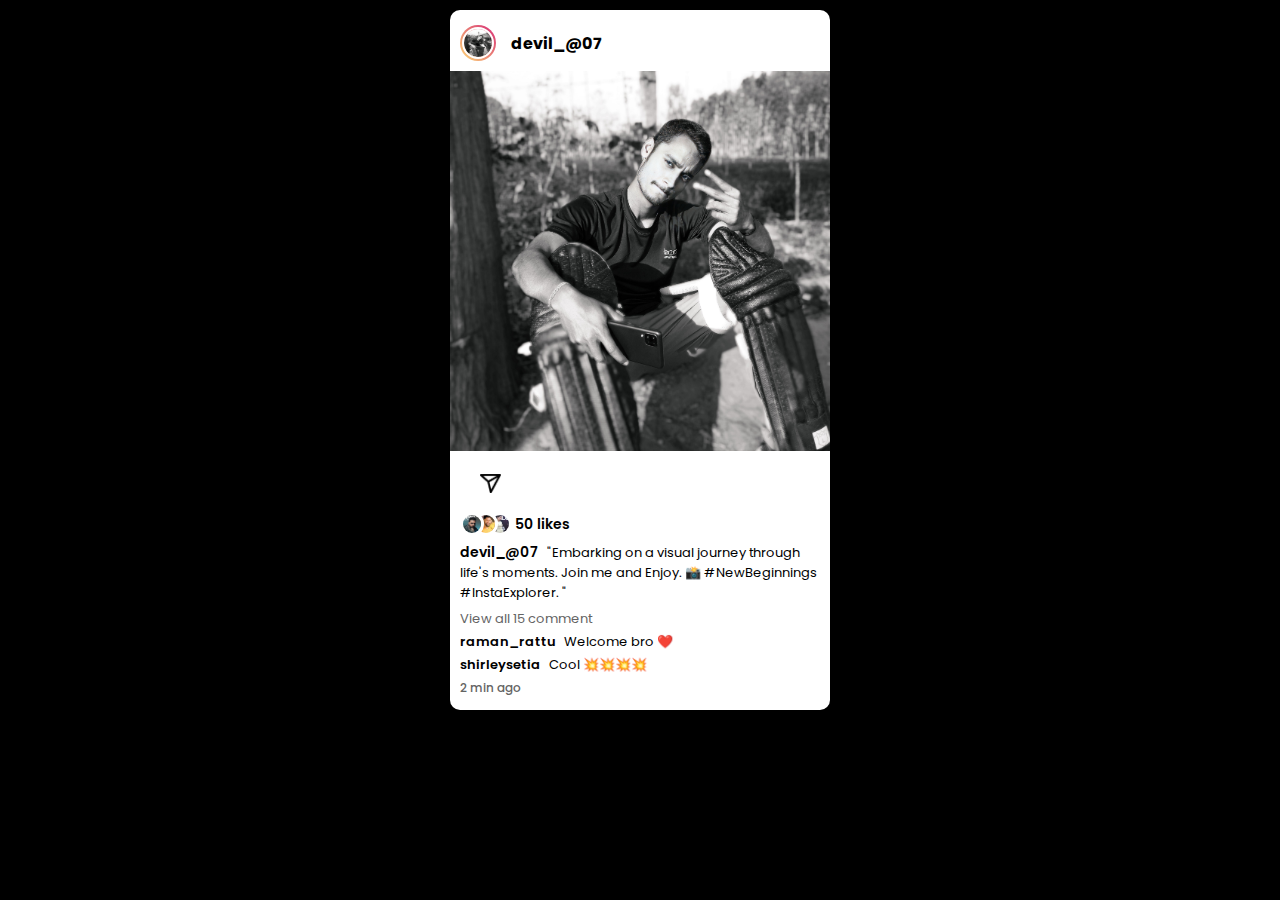
<file: index.html>
<!DOCTYPE html>
<html lang="en">

<head>
  <meta charset="UTF-8">
  <meta name="viewport" content="width=device-width, initial-scale=1.0">
  <link rel="stylesheet" href="https://cdnjs.cloudflare.com/ajax/libs/font-awesome/6.5.1/css/all.min.css"
    integrity="sha512-DTOQO9RWCH3ppGqcWaEA1BIZOC6xxalwEsw9c2QQeAIftl+Vegovlnee1c9QX4TctnWMn13TZye+giMm8e2LwA=="
    crossorigin="anonymous" referrerpolicy="no-referrer" />
    <link rel="stylesheet" href="insta.css">
  <title>Instagram Page</title>
</head>

<body>
  <div class="container">
    <div class="insta-box">

      <!-- <div class="insta-header row">
        <div class="logo-box">
          <h2>Instagram</h2>
        </div>
        <div class="like-share">
          <i class="fa-regular fa-heart"></i>
          <i class="fa-regular fa-share-from-square"></i>
        </div>
      </div>
<hr> -->
      <div class="insta-post">

        <div class="post-id">
          <div class="id-name">
            <div class="id-img">
              <img src="1702214433861.jpg" alt="">
            </div>
            <div class="name">devil_@07</div>
            <!-- <i class="fa-regular fa-circle-check"></i> -->
          </div>
          <div class="option">
            <i class="fa-solid fa-ellipsis"></i>
          </div>
        </div>

        <div class="post-image">
          <img src="1702214433861.jpg">
        </div>

        <div class="actions row">
          <div class="post-action">
            <i class="fa-regular fa-heart"></i>
            <i class="fa-regular fa-comment"></i>
            <img src="msg.jpg" width="21px" class="msg">
          </div>
          <div class="post-save">
            <i class="fa-regular fa-bookmark"></i>
          </div>

        </div>

        <div class="post-likes">
          <div class="like-people">
            <img src="Karan Aujla.jpg" alt="">
            <img src="Dhoni.jpg" alt="">
            <img src="Hande Erćel.jpg" alt="">
          </div>
          <div class="total-likes">50 likes</div>
        </div>

        <div class="post-disc">
          <span>devil_@07</span> "Embarking on a visual journey through life's moments. Join me and Enjoy. 📸 #NewBeginnings #InstaExplorer.
          "
        </div>

        <label for="comment" id="comment-btn">View all 15 comment</label>

        <div class="show-comment">
          <div class="first row">
            <p><span>raman_rattu</span> Welcome bro ❤️</p>
             <i class="fa-regular fa-heart"></i>
          </div>
          <div class="second row">
            <p><span>shirleysetia</span> Cool 💥💥💥💥</p>
             <i class="fa-regular fa-heart"></i>
          </div>
        </div>

        <div class="post-time">2 min ago</div>

      </div>

      <!-- <div class="insta-fotter row">
        <i class="fa-solid fa-house-chimney"></i>
        <i class="fa-solid fa-magnifying-glass"></i>
        <i class="fa-regular fa-square-plus"></i>
        <i class="fa-solid fa-play"></i>
        <i class="fa-regular fa-circle-user"></i>
      </div> -->

    </div>
  </div>
</body>

</html>
</file>
<file: insta.css>
@import url('https://fonts.googleapis.com/css2?family=Poppins:wght@100;400;600;700;800;900&display=swap');

  * {
    margin: 0;
    padding: 0;
    box-sizing: border-box;
    font-family: 'Poppins', sans-serif;
  }

  body {
    background-color: #000;
  }

  .row {
    width: 100%;
    display: flex;
    align-items: center;
    text-align: center;
    justify-content: space-between;
    flex-wrap: wrap;
  }

  .container {
    
    border: none;
    background-color: #ffffff;
    color: #000;
    margin: 10px auto 0;
    width: 380px;
    height: 700px;
    display: flex;
    flex-wrap: wrap;
    border-radius: 10px;
  }

  .insta-box {
    width: 100%;
    display: flex;
    flex-direction: column;
    justify-content: flex-start;
    flex-wrap: wrap;
  }

  /* .insta-header {
    margin-bottom: 5px;
    padding: 0 5px;
  }

  .like-share {
    display: flex;
    justify-content: center;
  }

  .like-share i {
    margin: 0 8px;
  } */

  .insta-post {
    margin: 5px 0;
    display: flex;
    flex-direction: column;
    flex-wrap: wrap;
  }

  .post-id {
    width: 100%;
    padding: 10px 10px 0;
    display: flex;
    align-items: center;
    justify-content: space-between;
    box-sizing: border-box;
  }

  .id-name {
    display: flex;
    align-items: center;
    justify-content: center;
  }

  .id-img {
    width: 36px;
    height: 36px;
    background: linear-gradient(45deg, rgb(254, 218, 117), rgb(214, 41, 118));
    border-radius: 50%;
    display: flex;
    align-items: center;
    justify-content: center;
  }

  .id-img img {
    width: 28px;
    height: 28px;
    border-radius: 50%;
    outline: 2px solid white;
  }

  .name {
    font-size: 16px;
    margin-left: 15px;
    font-weight: bold;
  }

  .option i {
    font-size: 20px;
    width: 35px;
    height: 35px;
    border-radius: 50%;
    text-align: center;
    line-height: 35px;
    cursor: pointer;
  }

  .option i:hover {
    background-color: rgba(0, 0, 0, 0.05);
  }

  .post-image {
    position: relative;
    margin: 10px 0;
    width: 100%;
    height: 380px;
    display: flex;
    align-items: center;
    justify-content: center;
    overflow: hidden;
  }

  .post-image img {
    width: 100%;
  }

  .actions {
    padding: 5px 10px;
  }
  .actions i {
    font-size: 25px;
  }
  .post-save i{
    margin-right: 5px;
    font-size: 22px;
  }

  .post-action i {
    margin-right: 10px;
  }

  .post-likes {
    padding: 0 10px;
    display: flex;
    align-items: center;
    gap: 25px;
  }

  .like-people {
    width: 30px;
    height: 30px;
    position: relative;
  }

  .like-people img {
    width: 24px;
    height: 24px;
    border-radius: 50%;
    border: 3px solid white;
    position: absolute;
    top: 50%;
    left: 0;
    transform: translate(0, -50%);
    z-index: 3;
  }

  .like-people img:nth-child(2) {
    left: 14px;
    z-index: 2;
  }

  .like-people img:nth-child(3) {
    left: 28px;
    z-index: 1;
  }

  .total-likes,
  .post-disc span {
    font-size: 14px;
    font-weight: 600;
  }
  .post-disc span{
    margin-right: 5px;
  }
  .post-disc {
    font-size: 13px;
    padding: 3px 10px;
  }

  #comment-btn {
    padding: 3px 10px;
    width: 100%;
    font-size: 13px;
    color: rgb(100, 100, 100);
    cursor: pointer;
  }

  .show-comment{
    width: 100%;
    display: flex;
    flex-direction: column;
    gap: 3px;
    align-items: center;
    padding: 0 10px;
  }
  .show-comment span{
    font-weight: 600;
    margin-right: 5px;
  }
  .show-comment p{
    font-size: 13px;
  }
  .show-comment i{
    font-size: 12px;
  }

  .post-time {
    width: 100%;
    padding: 4px 10px;
    font-size: 12px;
    font-weight: 500;
    color: rgb(100, 100, 100);
  }
</file>
